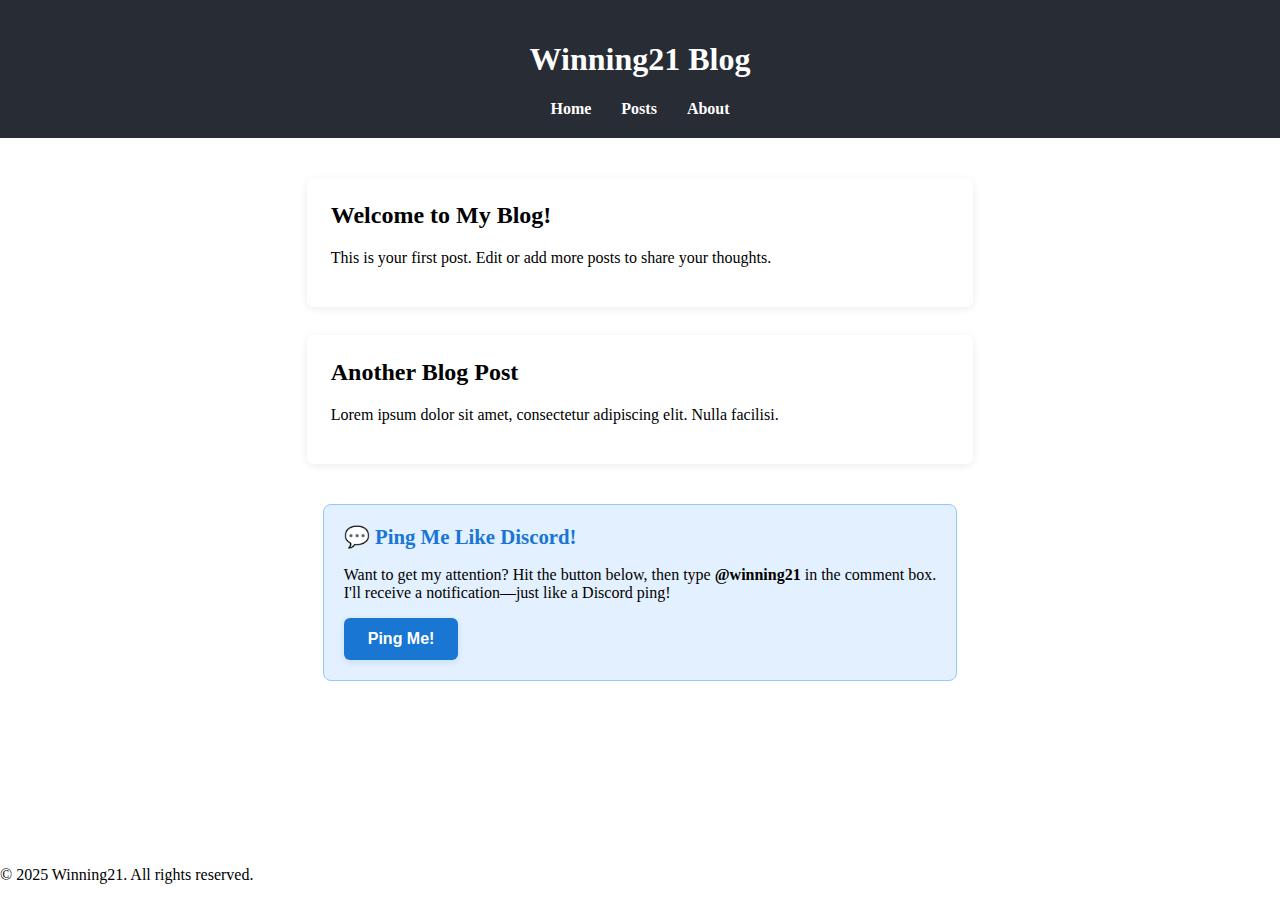
<file: index.html>
<!DOCTYPE html>
<html lang="en">
<head>
  <meta charset="UTF-8">
  <meta name="viewport" content="width=device-width, initial-scale=1">
  <title>Winning21 Blog</title>
  <link rel="stylesheet" href="styles.css">
</head>
<body>
  <header>
    <h1>Winning21 Blog</h1>
    <nav>
      <ul>
        <li><a href="#">Home</a></li>
        <li><a href="#">Posts</a></li>
        <li><a href="#">About</a></li>
      </ul>
    </nav>
  </header>

  <main>
    <article class="post">
      <h2>Welcome to My Blog!</h2>
      <p>This is your first post. Edit or add more posts to share your thoughts.</p>
    </article>
    <article class="post">
      <h2>Another Blog Post</h2>
      <p>Lorem ipsum dolor sit amet, consectetur adipiscing elit. Nulla facilisi.</p>
    </article>
    <!DOCTYPE html>
<html lang="en">
<head>
  <meta charset="UTF-8">
  <title>Winning21 Blog</title>
  <link rel="stylesheet" href="styles.css">
</head>
<body>
  <main>
    <section class="discord-ping">
      <h2>💬 Ping Me Like Discord!</h2>
      <p>
        Want to get my attention? Hit the button below, then type <b>@winning21</b> in the comment box.<br>
        I'll receive a notification—just like a Discord ping!
      </p>
      <button class="ping-button" onclick="document.getElementById('giscus-comments').scrollIntoView({behavior: 'smooth'})">
        Ping Me!
      </button>
    </section>
    <section id="giscus-comments">
      <!-- Insert Giscus script here -->
    </section>
  </main>
</body>
</html>
  </main>

  <footer>
    <p>&copy; 2025 Winning21. All rights reserved.</p>
  </footer>
</body>
</html>
</file>
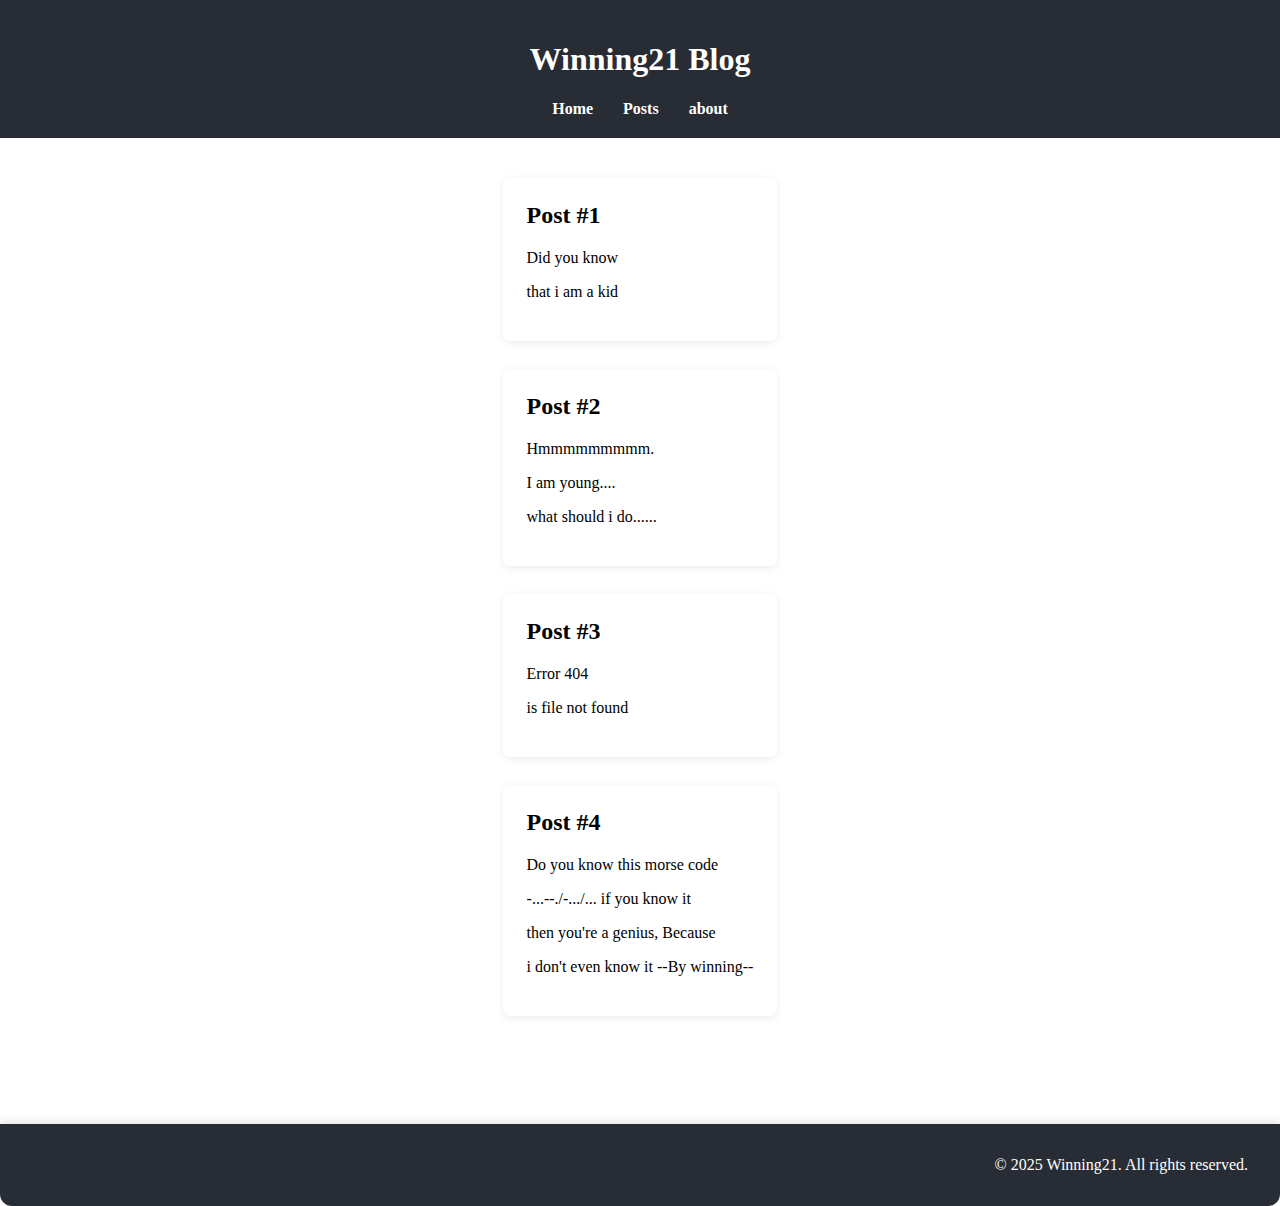
<file: posts.html>
<!DOCTYPE html>
<html lang="en">
  <head>
  <meta charset="UTF-8">
  <meta name="viewport" content="width=device-width, initial-scale=1">
  <title>Winning21 Post</title>
  <link rel="stylesheet" href="styles.css">
</head>
  <body>
    <header>
    <h1>Winning21 Blog</h1>
    <nav>
      <ul>
        <li><a href="index.html">Home</a></li>
        <li><a href="posts.html">Posts</a></li>
        <li><a href="#">about</a></li>
      </ul>
    </nav>
  </header>

    <main>
      <article class="post">
      <h2>Post #1</h2>
      <p>Did you know</p>
      <p>that i am a kid</p>
    </article>
            <article class="post">
      <h2>Post #2</h2>
      <p>Hmmmmmmmmm.</p>
      <p>I am young....</p>
      <p>what should i do......</p>
    </article>
            <article class="post">
      <h2>Post #3</h2>
      <p>Error 404</p>
      <p>is file not found</p>
     </article>
            <article class="post">
      <h2>Post #4</h2>
      <p>Do you know this morse code</p>
      <p>-...--./-.../... if you know it</p>
      <p>then you're a genius, Because</p>
      <p>i don't even know it --By winning--</p>
    </article>
    </main>

    <footer class="footer-normal">
    <p>&copy; 2025 Winning21. All rights reserved.</p>
  </footer>
    
  </body>
</html>
</file>
<file: styles.css>
body, html {
  height: 100%;
  margin: 0;
  padding: 0;
}
body {
  display: flex;
  flex-direction: column;
  min-height: 100vh;
}
header {
  background-color: #282c34;
  color: #fff;
  padding: 20px 0;
  text-align: center;
}
nav ul {
  list-style: none;
  padding: 0;
  margin: 10px 0 0 0;
  display: flex;
  justify-content: center;
  gap: 30px;
}
nav a {
  color: #fff;
  text-decoration: none;
  font-weight: bold;
}
nav a:hover {
  text-decoration: underline;
}
main {
  max-width: 700px;
  margin: 40px auto;
  padding: 0 16px;
  flex: 1;
  margin-bottom: 40px;
}
.post {
  background-color: #fff;
  border-radius: 7px;
  box-shadow: 0 2px 8px rgba(0,0,0,0.08);
  padding: 24px;
  margin-bottom: 28px;
}
.post h2 {
  margin-top: 0;
}
.discord-ping {
  background: #e3f0ff;
  border: 1px solid #90caf9;
  border-radius: 8px;
  padding: 20px;
  margin: 40px 0;
}
.discord-ping h2 {
  margin-top: 0;
  color: #1976d2;
  font-size: 1.3em;
}
.ping-content {
  display: flex;
  justify-content: space-between;
  align-items: center;
  gap: 20px;
}
.ping-content p {
  margin: 0;
  flex: 1;
}
.ping-button {
  background-color: #1976d2;
  color: #fff;
  border: none;
  border-radius: 6px;
  padding: 12px 24px;
  font-size: 1em;
  cursor: pointer;
  font-weight: bold;
  box-shadow: 0 2px 6px rgba(25, 118, 210, 0.15);
  transition: background 0.2s;
}
.ping-button:hover {
  background-color: #1565c0;
}
#giscus-comments {
  margin-top: 32px;
}
.footer-normal {
  background-color: #282c34;
  color: #fff;
  text-align: right;
  padding: 16px 32px;
  border-radius: 0 0 12px 12px;
  font-size: 1em;
  box-shadow: 0 -2px 8px rgba(0,0,0,0.12);
  margin-top: 40px;
}
</file>
